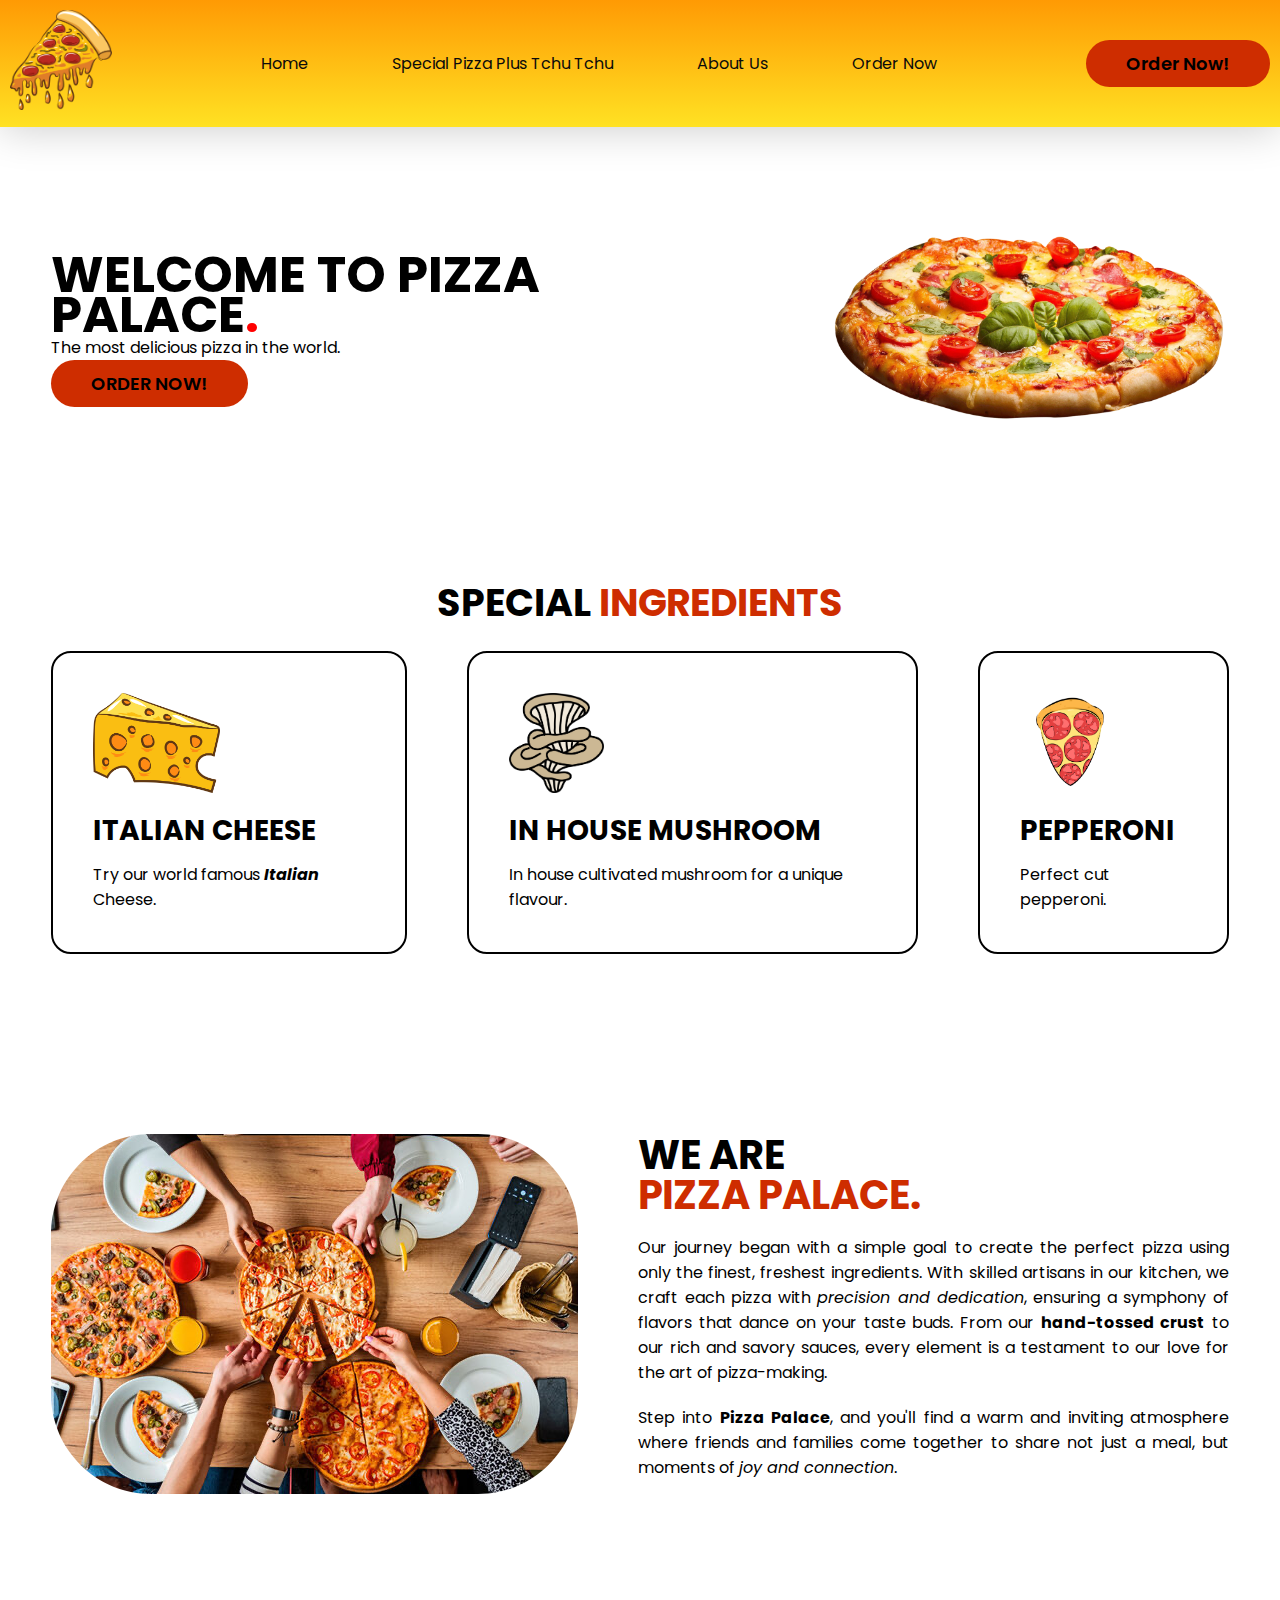
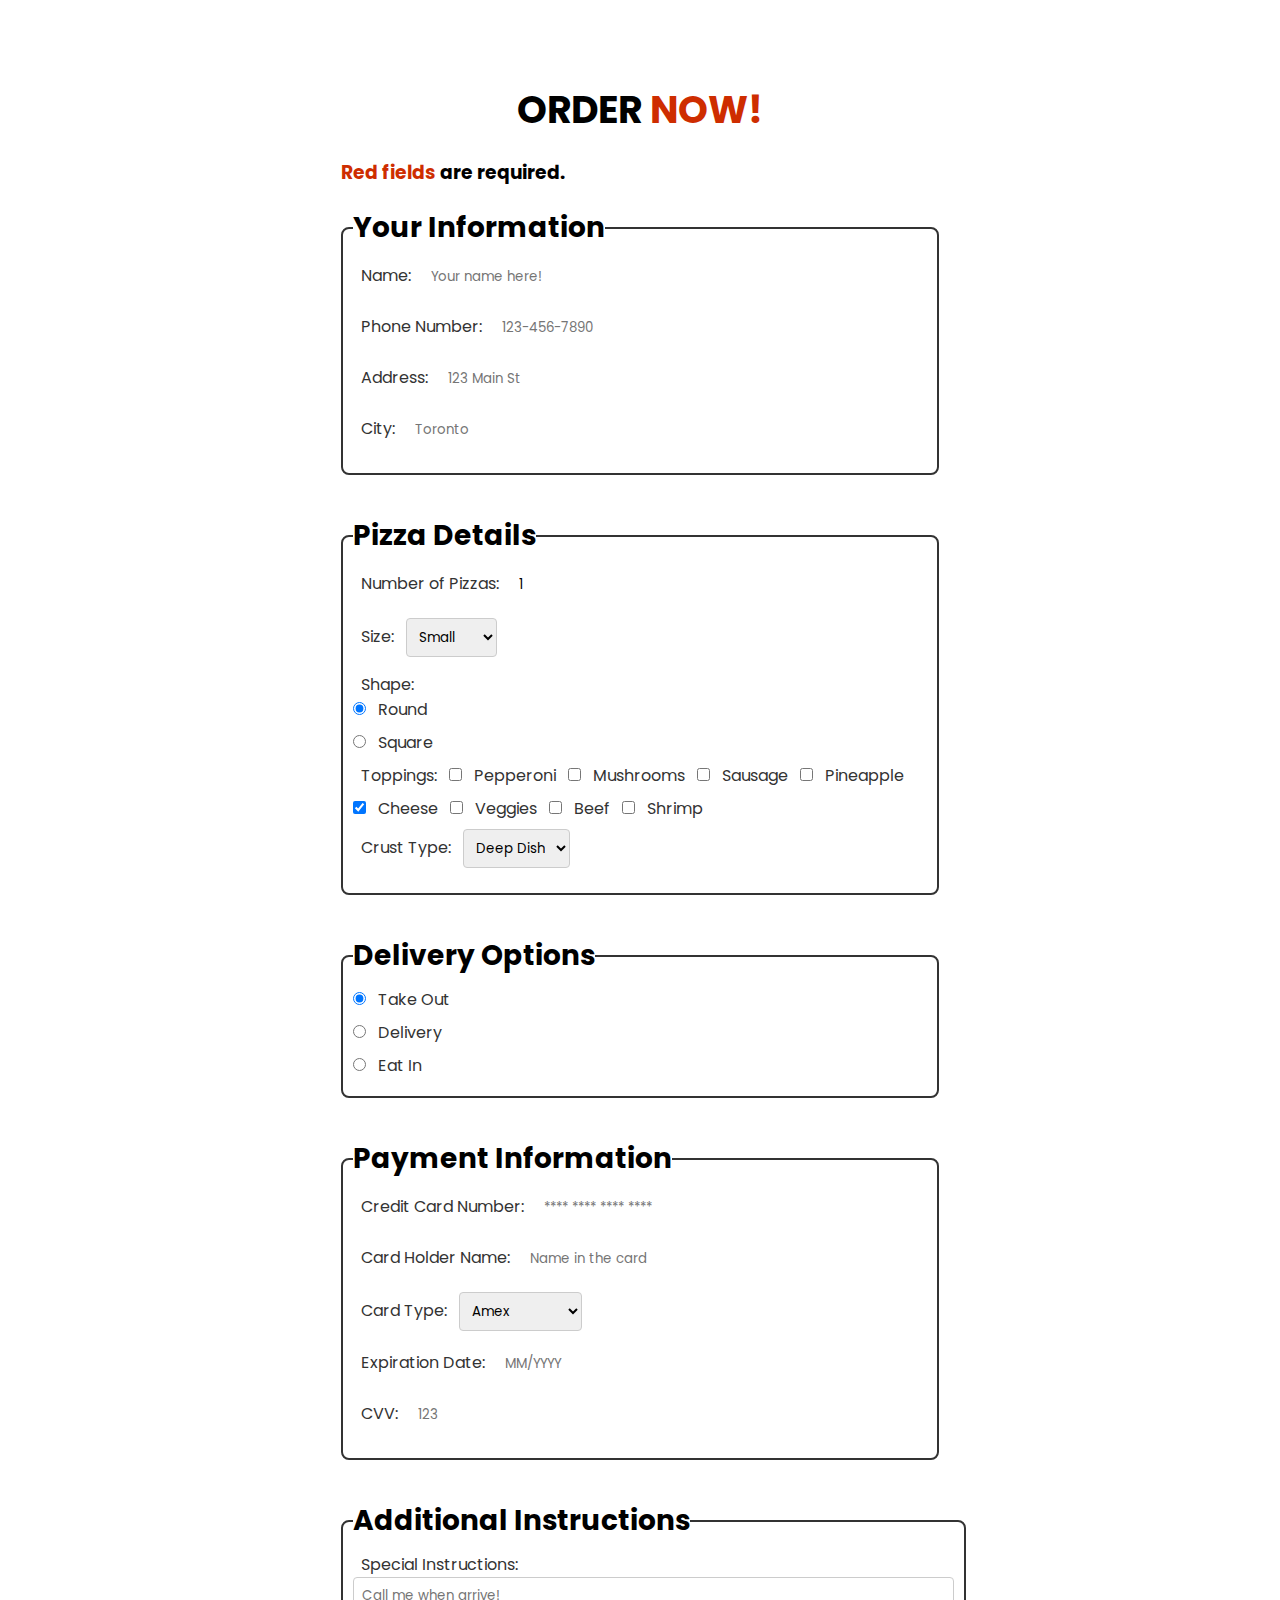
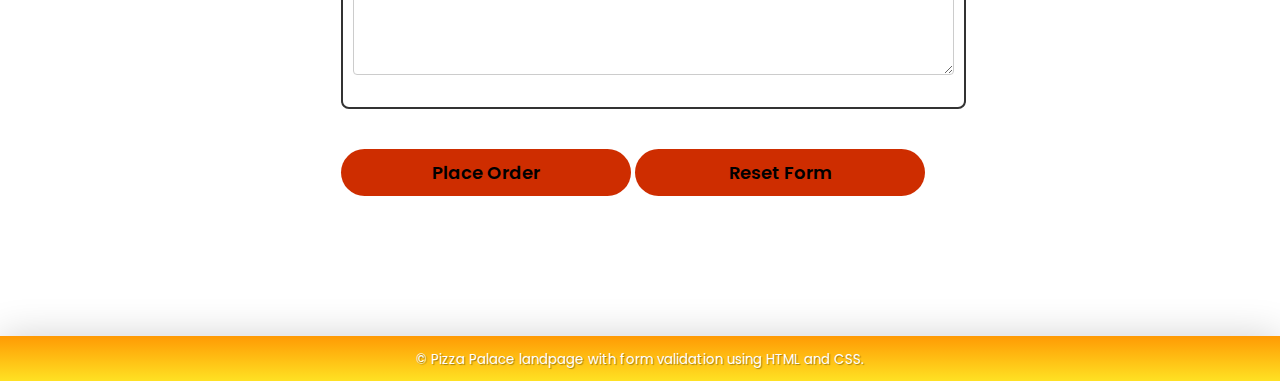
<file: index.html>
<!DOCTYPE html>
<html lang="en">
<head>
    <meta charset="UTF-8" />
    <meta name="viewport" content="width=device-width, initial-scale=1.0" />
    <meta name="author" content="Henrique Goncalves" />
	<meta name="description" content="A pizzeria page with a form to submit an order." />
    <!-- fonts import -->
    <link rel="preconnect" href="https://fonts.googleapis.com">
    <link rel="preconnect" href="https://fonts.gstatic.com" crossorigin>
    <link href="https://fonts.googleapis.com/css2?family=Poppins:ital,wght@0,100;0,200;0,300;0,400;0,500;0,600;0,700;0,800;0,900;1,100;1,200;1,300;1,400;1,500;1,600;1,700;1,800;1,900&display=swap" rel="stylesheet">
    <!-- end of fonts import -->
    <title>Pizza Palace</title>
    <link rel="stylesheet" href="css/styles.css" />
    <link rel="icon" type="image/x-icon" href="/images/favicon.ico" />
</head>

<body>
    <!--Page Header-->
    <header>
        <!--logo-->
        <div class="interface">
            <div class="logo">
                <a href="#">
                    <img src="images/logo.png" alt="logo" height="100px"></img>
                </a>
            </div>
            <!--navigation menu-->
            <nav class="menu-desktop">
                <ul>
                    <li><a href="#scroll-to-top">Home</a></li>
                    <li><a href="#scroll-to-special">Special Pizza Plus Tchu Tchu</a></li>
                    <li><a href="#scroll-to-about">About Us</a></li>
                    <li><a href="#scroll-to-form">Order Now</a></li>
                </ul>
            </nav>
            <!--header button-->
            <div class="btn-order">
                <a href="#scroll-to-form">
                    <button>Order Now!</button>
                </a>
            </div>
        </div>
    </header>

    <!--Page Main-->
    <main>
        
        <!--site top-->
        <section id="scroll-to-top"  class="site-top">
            <div class="interface">
                <div class="flex">

                    <!--text site top-->
                    <div class="txt-site-top">
                        <h1>WELCOME TO PIZZA PALACE<span>.</span></h1>
                        <p>The most delicious pizza in the world.</p>

                        <!--site top button-->
                        <div class="btn-order">
                            <a href="#scroll-to-form">
                                <button>ORDER NOW!</button>
                            </a>
                        </div>
                    </div>

                    <!--animated pizza floating-->
                    <div class="img-site-top">
                        <img src="images/pizzafloating.png" alt="A pizza floating." height="200px"></img>
                    </div>
                </div>
            </div>
        </section>

        <!--Special Ingredients-->
        <section  id="scroll-to-special" class="special-ingredients">
            <div class="interface">
                <h2 class="sub-title">SPECIAL <span>INGREDIENTS</span></h2>

                <!-- special ingredients box-->
                <div class="flex">

                    <!--Cheese-->
                    <div class="special-ingredients-box">
                            <img src="images/cheese.png" alt="cheese image" height="100px"></img>
                            <h3>ITALIAN CHEESE</h3>
                            <p>Try our world famous <strong><em>Italian</em></strong> Cheese.</p>
                    </div>

                    <!--Mushroom-->
                    <div class="special-ingredients-box">
                        
                            <img src="images/mushroom.png" alt="mushroom image" height="100px"></img>
                            <h3>IN HOUSE MUSHROOM</h3>
                            <p>In house cultivated mushroom for a unique flavour.</p>
                    </div>

                    <!--Pepperoni-->
                    <div class="special-ingredients-box">
                            <img src="images/pepperoni.png" alt="pepperoni pizza slice" height="100px"></img>
                            <h3>PEPPERONI</h3>
                            <p>Perfect cut pepperoni.</p>
                    </div>
                </div>
            </div>
        </section>

        <!--About Us-->
        <section id="scroll-to-about" class="about">
            <div class="interface">
                <div class="flex">
                    <div class="img-about">
                        <img src="images/eating.png" alt="people sharing a pizza"></img>
                    </div>
                    <div class="txt-about">
                        <h2>WE ARE <span>PIZZA PALACE.</span></h2>
                        <p>
                            Our journey began with a simple goal to create the perfect pizza using only the finest, freshest ingredients.
                            With skilled artisans in our kitchen, we craft each pizza with <em>precision and dedication</em>, ensuring a symphony of flavors
                            that dance on your taste buds. From our <strong>hand-tossed crust</strong> to our rich and savory sauces, every element is a testament to our
                            love for the art of pizza-making.
                        </p>
                         <p>
                            Step into <strong>Pizza Palace</strong>, and you'll find a warm and inviting atmosphere where friends and families come together to share not just a meal,
                            but moments of <em>joy and connection</em>.
                        </p>
                     </div>
                </div>
            </div>

        </section>

        <!--Order Form-->
        <section id="scroll-to-form" class="form">

            <div class="interface">
                      
                <!--Pizza Order Form with html validation-->
                <!--The form will be submitted to confirmation.html-->
                <form action="confirmation.html" method="post">
                    <h2>ORDER <span>NOW!</span></h2>
                    <h3><span>Red fields</span> are required.</h3>
                    
                    <!--Personal Information Section-->
                    <div class="personal-info">
                        <fieldset>
                            <legend >Your Information</legend>
                            <label for="customerName">Name:</label>
                            <input type="text" id="customerName" name="customerName" placeholder="Your name here!" required />
                            <br>

                            <label for="phoneNumber">Phone Number:</label>
                            <input type="tel" id="phoneNumber" name="phoneNumber" placeholder="123-456-7890" pattern="\d{3}-\d{3}-\d{4}" /><!--pattern indicated by placeholder-->
                            <br>

                            <label for="address">Address:</label>
                            <input type="text" id="address" name="address" placeholder="123 Main St" required />
                            <br>

                            <label for="cityName">City:</label>
                            <input type="text" id="cityName" name="cityName" placeholder="Toronto" required />
                            <br>

                           
                        </fieldset>
                    </div>

                    <!--Pizza Details Section-->
                    <div class="pizza-details">
                        <fieldset>
                            <legend>Pizza Details</legend>
                            <label for="numberOfPizzas">Number of Pizzas:</label>
                            <input type="number" id="numberOfPizzas" name="numberOfPizzas" min="1" max="99" value="1" required />
                            <br>

                            <!--Pizza Size-->
                            <label for="pizzaSize">Size:</label>
                            <select id="pizzaSize" name="pizzaSize" required>
                                <option value="small">Small</option>
                                <option value="medium">Medium</option>
                                <option value="large">Large</option>
                            </select>
                            <br>

                            <!--Pizza Shape-->
                            <label>Shape:</label><br>
                            <input type="radio" id="roundPizza" name="pizzaShape" value="round" checked>
                            <label for="roundPizza">Round</label><br>
                            <input type="radio" id="squarePizza" name="pizzaShape" value="square" />
                            <label for="squarePizza">Square</label>
                            <br>

                            <!--Pizza Toppings-->
                            <label for="toppings">Toppings:</label>
                            <input type="checkbox" id="pepperoni" name="toppings" value="pepperoni" />
                            <label for="pepperoni">Pepperoni</label>
                            <input type="checkbox" id="mushrooms" name="toppings" value="mushrooms" />
                            <label for="mushrooms">Mushrooms</label>
                            <input type="checkbox" id="sausage" name="toppings" value="sausage" />
                            <label for="sausage">Sausage</label>
                            <input type="checkbox" id="pineapple" name="toppings" value="pineapple" />
                            <label for="pineapple">Pineapple</label>
                            <input type="checkbox" id="cheese" name="toppings" value="cheese" checked />
                            <label for="cheese">Cheese</label>
                            <input type="checkbox" id="veggies" name="toppings" value="veggies" />
                            <label for="veggies">Veggies</label>
                            <input type="checkbox" id="beef" name="toppings" value="beef" />
                            <label for="beef">Beef</label>
                            <input type="checkbox" id="shrimp" name="toppings" value="shrimp" />
                            <label for="shrimp">Shrimp</label>
                            <br>

                            <!--Crust Type-->
                            <label for="crustType">Crust Type:</label>
                            <select id="crustType" name="crustType">
                                <option value="deepDish">Deep Dish</option>
                                <option value="thinCrust">Thin Crust</option>
                                <option value="regular">Regular</option>
                            </select>
                            <br>
                        </fieldset>
                    </div>

                    <!--Delivery Options Section-->
                    <div class="delivery-options">
                        <fieldset>
                            <legend>Delivery Options</legend>
                            <input type="radio" id="takeout" name="deliveryOption" value="takeout" checked />
                            <label for="takeout">Take Out</label>
                            <br>

                            <input type="radio" id="delivery" name="deliveryOption" value="delivery" />
                            <label for="delivery">Delivery</label>
                            <br>

                            <input type="radio" id="eatIn" name="deliveryOption" value="eatIn" />
                            <label for="eatIn">Eat In</label>
                            <br>
                        </fieldset>
                    </div>

                    <!--Payment Info-->
                    <div class="payment-info">
                        <fieldset>
                            
                            <legend>Payment Information</legend>
                            <label for="creditCardNumber">Credit Card Number:</label>
                            <input type="text" id="creditCardNumber" name="creditCardNumber" placeholder="**** **** **** ****"  pattern="\d{4} \d{4} \d{4} \d{4}" required />
                            <br>
        
                            <label for="creditCardName">Card Holder Name:</label>
                            <input type="text" id="creditCardName" name="creditCardName" placeholder="Name in the card" required />
                            <br>

                            <label for="cardType">Card Type:</label>
                            <select id="cardType" name="cardType" required>
                                <option value="amex">Amex</option>
                                <option value="mc">Master Card</option>
                                <option value="visa">VISA</option>
                            </select>
                            <br>

                            <label for="expirationDate">Expiration Date:</label>
                            <input type="text" id="expirationDate" name="expirationDate" placeholder="MM/YYYY" pattern="\d{2}/\d{4}" required />
                            <br>
                            
                            <label for="cvv">CVV:</label>
                            <input type="text" id="cvv" name="cvv" placeholder="123" pattern="\d{3}" required />
                            <br>
                        </fieldset>
                    </div>

                    <!--Additional Instructions Section-->
                    <div class="additional-instructions">
                        <fieldset>
                            <legend>Additional Instructions</legend>
                            <label for="instructions">Special Instructions:</label>
                            <textarea id="instructions" name="instructions" placeholder="Call me when arrive!" rows="4" cols="50"></textarea>
                        </fieldset>
                    </div>

                    <!--Submit and Reset Buttons-->
                    <div class="form-buttons">
                        <button type="submit" value="Place Order">Place Order</button>
                        <button type="reset" value="Reset Form">Reset Form</button>
                    </div>

                </form>
            </div>
        </section>
    </main>

    <!--Page Footer-->
    <footer>
        <div class="footer-bar">
            <p><small>© Pizza Palace landpage with form validation using HTML and CSS.</small></p>
		</div>
    </footer>

</body>
</html>
</file>
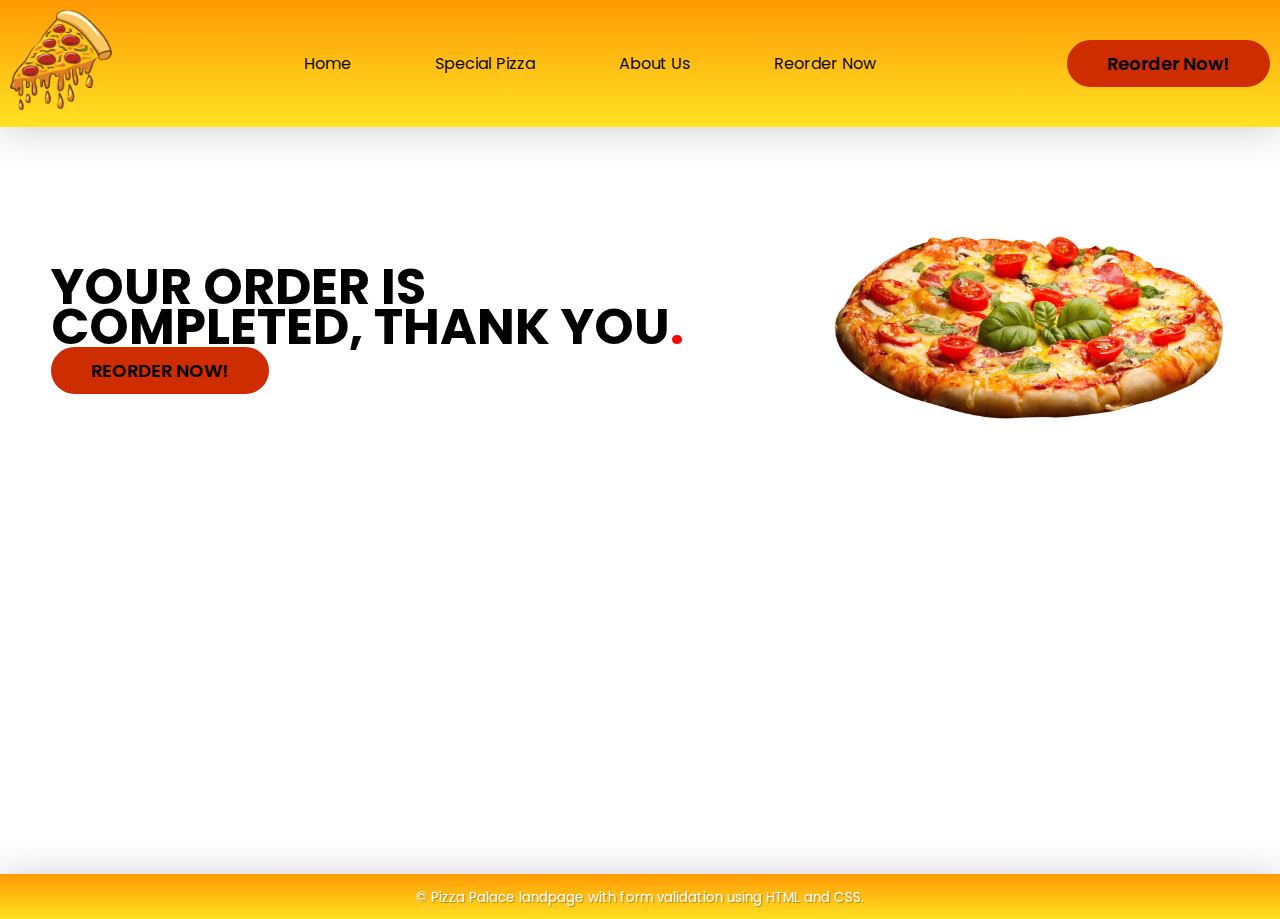
<file: confirmation.html>
<!DOCTYPE html>
<html lang="en">
<head>
    <meta charset="UTF-8">
    <meta name="viewport" content="width=device-width, initial-scale=1.0">
    <meta name="author" content="Henrique Goncalves" />
	<meta name="description" content="A pizzeria page with a form to submit an order." />
    <!-- fonts import -->
    <link rel="preconnect" href="https://fonts.googleapis.com">
    <link rel="preconnect" href="https://fonts.gstatic.com" crossorigin>
    <link href="https://fonts.googleapis.com/css2?family=Poppins:ital,wght@0,100;0,200;0,300;0,400;0,500;0,600;0,700;0,800;0,900;1,100;1,200;1,300;1,400;1,500;1,600;1,700;1,800;1,900&display=swap" rel="stylesheet">
    <!-- end of fonts import -->
    <title>Confirmation</title>
    <link rel="stylesheet" href="css/styles.css">
    <link rel="icon" type="image/x-icon" href="/images/favicon.ico">
</head>
<body>

    <header>

        <!--logo-->
        <div class="interface">
            <div class="logo">
                <a href="index.html">
                    <img src="images/logo.png" alt="logo" height="100px"></img>
                </a>
            </div>

            <!--navigation menu-->
            <nav class="menu">
                <ul>
                    <li><a href="index.html">Home</a></li>
                    <li><a href="index.html">Special Pizza</a></li>
                    <li><a href="index.html">About Us</a></li>
                    <li><a href="index.html">Reorder Now</a></li>
                </ul>
            </nav>

            <!--header button-->
            <div class="btn-order">
                <a href="index.html">
                    <button>Reorder Now!</button>
                </a>
            </div>
        </div>
    </header>

    
    <main>

        <!--confirmation page-->
        <section id="confirmation"  class="site-top">
            <div class="interface">
                <div class="flex">

                    <!--text-->
                    <div class="txt-site-top">
                        <h1>YOUR ORDER IS COMPLETED, THANK YOU<span>.</span></h1>
                        

                        <!--button-->
                        <div class="btn-order">
                            <a href="index.html">
                                <button>REORDER NOW!</button>
                            </a>
                        </div>
                    </div>

                    <!--animated pizza floating-->
                    <div class="img-site-top">
                        <img src="images/pizzafloating.png" alt="A pizza floating." height="200px"></img>
                    </div>

                </div>
            </div>
        </section>

    </main>

    <footer>
        <div class="footer-bar">    
            <p><small>© Pizza Palace landpage with form validation using HTML and CSS.</small></p>
        </div>
    </footer>

</body>
</html>
</file>
<file: css/styles.css>
/*General Style*/
* {
    margin: 0;
    padding: 0;
    box-sizing: border-box;
    font-family: 'Poppins', sans-serif;
}

body {
    background-color: rgb(255, 255, 255);
    height: 100vh;
}

.flex {
    display: flex;
}

.btn-order button{
    padding: 10px 40px;
    font-size: 18px;
    font-weight: 600;
    background-color: rgb(206, 45, 0);
    border: 0;
    border-radius: 30px;
    cursor: pointer;
    transition: 0.2s;
}

h2.sub-title{
    color: black;
    font-size: 38px;
    text-align: center;
}
h2.sub-title span{
    color: rgb(206, 45, 0);
}


/*header style*/

.interface {
    max-width: 1280px;
    margin: 0 auto;

}

header {
    padding: 40px 4%;
    padding: 10px;
    box-shadow: 0 2px 40px rgba(0, 0, 0, 0.2);
    background: linear-gradient(to bottom, #ff9a04, #ffdd00dc);
}



header > .interface {
    display: flex;
    align-items: center;
    justify-content: space-between;
}

header a{
    color:rgb(11, 11, 11);
    text-decoration: none;
    display: inline-block;
    transition: .2s;
}

header a:hover {
    color:white;
    transform: scale(1.05)
}

header nav ul {
    list-style-type: none;
}

header nav ul li{
    display: inline-block;
    padding: 0 40px;
}



.btn-order button:hover{
    box-shadow: 0px 0px 8px rgba(172, 21, 21, 0.711);
    transform: scale(1.05);
}



/*site-top-style*/
section.site-top{
    padding: 100px 4%;

}

section.site-top .flex{
    align-items: center;
    justify-content: center;
    gap: 90px;
}

.site-top .txt-site-top h1{
    color: black;
    font-size: 50px;
    line-height: 40px;
}

.site-top .txt-site-top h1 span {
    color: red;
}

.site-top .txt-site-top p {
    color: black;
}

.site-top .img-site-top img {
    position: relative;
    animation: floating 2s ease-in-out infinite alternate;
}

/*pizza animation*/
@keyframes floating{
    0%{
        top: 0;
    }
    100%{
        top: 30px;
    }
}
/*site-top-style end*/


/*special-ingredients-style*/

section.special-ingredients{
    padding: 40px 4%;
}

section.special-ingredients h2{
    margin-bottom: 20px;
}

section.special-ingredients .flex{
    gap: 60px;
}

.special-ingredients .special-ingredients-box{
    padding: 40px;
    border: 2px black solid;
    border-radius: 20px;
    transition: 0.2s;
}

.special-ingredients .special-ingredients-box:hover{
    transform: scale(1.05);
    box-shadow: 0 0 8px rgba(0, 0, 0, 0.639);
}


.special-ingredients .special-ingredients-box h3 {
    font-size: 28px;
    margin: 10px 0;
    
}





/*About Us*/
section.about{
    padding: 40px 4%;
    margin-top: 100px;
    margin-bottom: 100px;
}

section.about .flex{
    align-items: center;
    gap: 60px;
}

.about .txt-about{
    color: black;
}

.about .txt-about h2{
    font-size: 40px;
    line-height: 40px;
}

.about .txt-about h2 span{
    color: rgb(206, 45, 0);
    display: block;
}
.about .txt-about p{
    margin: 20px 0;
    text-align: justify;
}


/*Order Form*/
form {
    padding: 40px 4%;
    max-width: 700px;
    margin: 0 auto;
    display: flex;
    flex-direction: column;
    gap: 20px;
}

form h2{
    font-size: 38px;
    text-align: center;
}

form h2 span{
    color: rgb(206, 45, 0);
}

form h3 span {
    color: rgb(206, 45, 0);
}

form input {
    width: auto;
    border: 0;
    outline: 0;
    
}

form input:hover{
    transform: scale(1.01);
    box-shadow: 0 0 8px rgba(0, 0, 0, 0.198);
    transition: .2s;
}

fieldset {
    border: 2px solid #333;
    border-radius: 8px;
    padding: 10px;
    margin-bottom: 20px;
     
}

legend {
    font-size: 28px;
    font-weight: bold;
    color: #000000;
  }

fieldset:hover{
    transform: scale(1.01);
    box-shadow: 0 0 8px rgba(0, 0, 0, 0.17);
    transition: .2s;
}


form .form-buttons button {
    width: 290px;
    padding: 10px 40px;
    font-size: 18px;
    font-weight: 600;
    background-color: rgb(206, 45, 0);
    border: 0;
    border-radius: 30px;
    cursor: pointer;
    transition: 0.2s;
    margin-bottom: 100px;
}

form .form-buttons button:hover{
    box-shadow: 0px 0px 8px rgba(172, 21, 21, 0.711);
    transform: scale(1.05);
}

input, select, textarea {
    margin-bottom: 15px; 
    padding: 8px; 
    border: 1px solid #ccc; 
    border-radius: 4px; 
  }
  
label {
    margin-bottom: 100px; 
    padding: 8px; 
    color: #333; 
}

form input:invalid:focus {
    border: red solid 3px;
}

/*Footer bar*/
.footer-bar {
    padding: 40px 4%;
    padding: 10px;
    box-shadow: 0 2px 40px rgba(0, 0, 0, 0.2);
    background: linear-gradient(to bottom, #ff9a04, #ffdd00dc);
}

.footer-bar p{
    color: white;
    width: auto;
    height: auto;
    text-align: center;
    text-shadow: #0000005c 1px 1px 1px;
    
}

#confirmation {
    margin-bottom: 340px;
}
</file>
